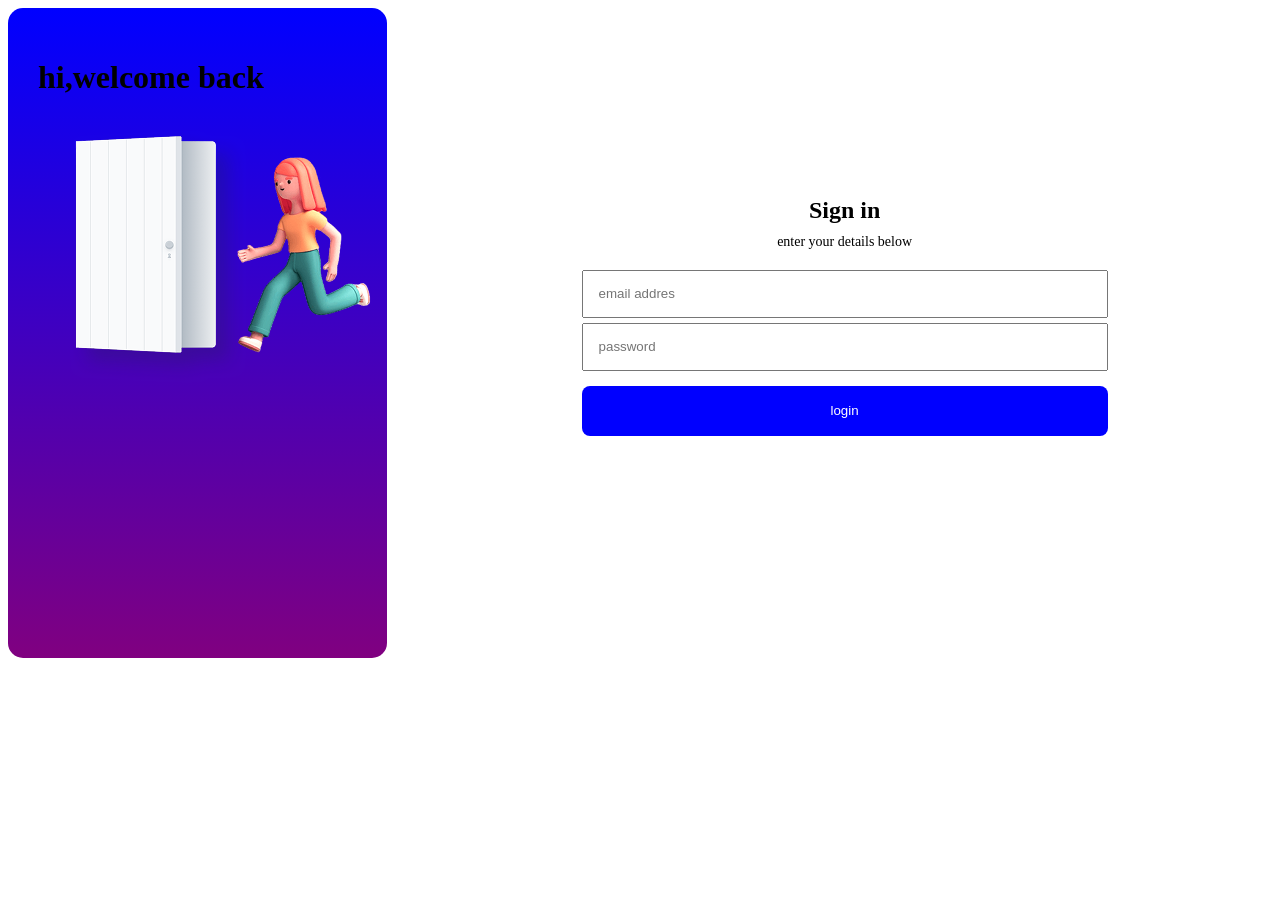
<file: index.html>
<!DOCTYPE html>
<html lang="en">
<head>
    <meta charset="UTF-8">
    <meta name="viewport" content="width=device-width, initial-scale=1.0">
    <title>Document</title>
    <link rel="stylesheet" href="./mein.css">
</head>
<body>
    <div class="container">

      <div class="left">
        <h1>hi,welcome back</h1>
        <img src="./Artboard Copy (1).png" alt=" rasim">

    </div>
    <div class=" list">
        <h2>Sign in</h2>
        <p>enter your details below</p>
        <input type="emeil kod" placeholder="email addres">
        <input type="password" placeholder="password">
        <button>login</button>
    </div> 

    </div>
</body>
</html>
</file>
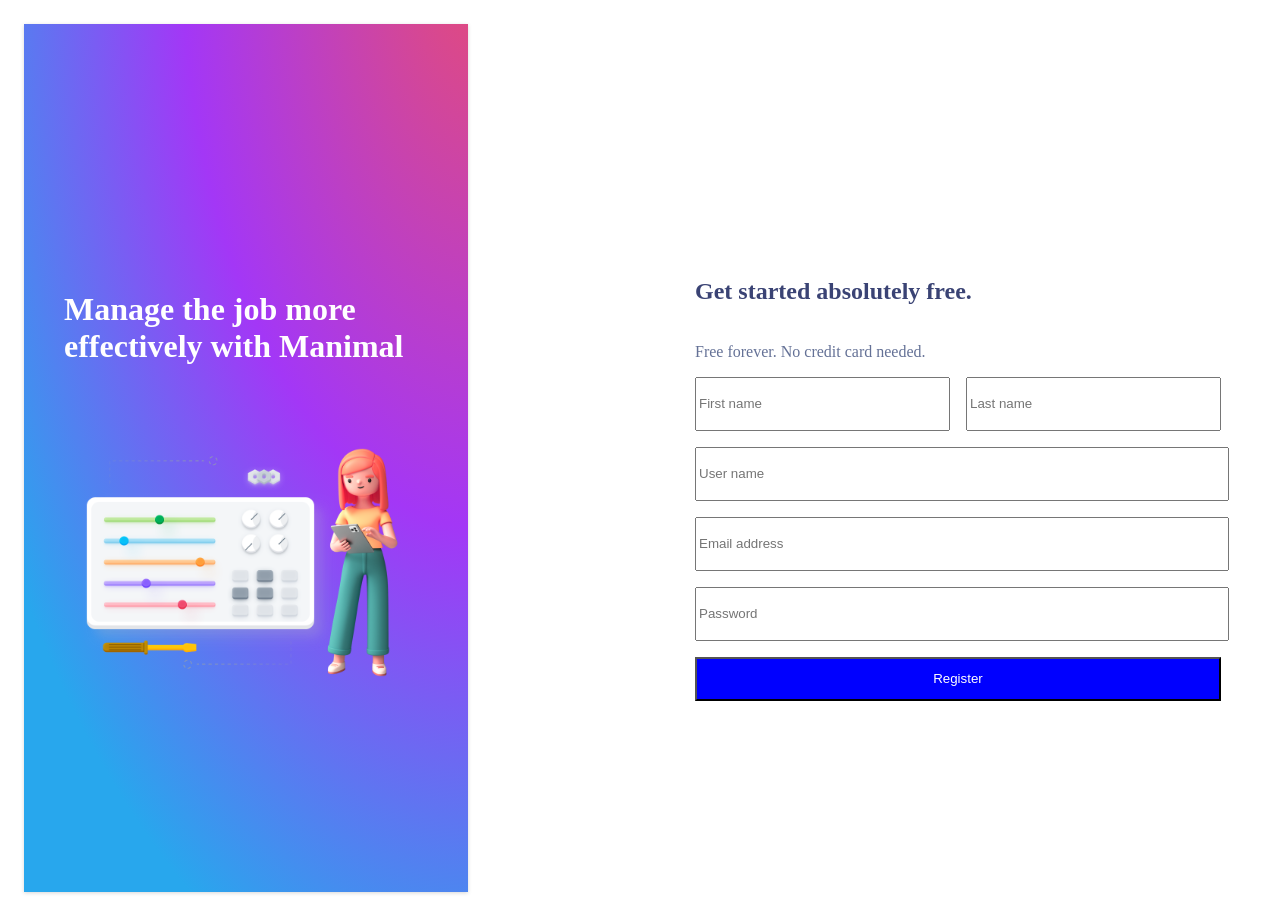
<file: index2.html>
<!DOCTYPE html>
<html lang="en">
<head>
    <meta charset="UTF-8">
    <meta name="viewport" content="width=device-width, initial-scale=1.0">
    <title>Index2</title>
    <link rel="stylesheet" href="./mein2.css">
</head>
<body>
    <div class="do">
    <div class="det">
      <h1 class="pet">Manage the job more effectively with Manimal</h1>
      <img src="./illustration_register.svg" alt="" class="img">
    </div>
    <div class="div">
     <h2 class="h2">Get started absolutely free.</h2>
     <p class="pp">Free forever. No credit card needed.</p>
     <div class="dok">
     <input class="put" type="text" placeholder="First name">
     <input class="take" type="text" placeholder="Last name">        
     </div>
     <input class="clever" type="text" placeholder="User name">
     <input class="inp" type="text" placeholder="Email address">
     <input class="inp2" type="text" placeholder="Password">
     <button class="btn" type="submit">Register</button>
    </div>
    </div>
</body>
</html>
</file>
<file: mein.css>
.left{
    width: 30%;
    height: 650px;
    background: linear-gradient(blue,purple);
    padding: 30px;
    border-radius: 15px;
    box-sizing: border-box;
}
.left img{
    width: 364px;
    height: 273px;
    display: block;
    
}
.list{
    width: 526px;
    height: 273px;
    margin: auto;
    padding: 0px;
    box-sizing: border-box;

}
.list h2{
    margin: 0 0 10px;
    font-size: 24px;
    text-align: center;
}
.list p{
    margin: 0 0 20px;
    font-size: 14px;
    text-align: center;
}
.list input{
    display: block;
    width: 100%;
    height: 48px;
    padding: 15px;
    margin-bottom: 5px;
    box-sizing: border-box;
}

.list button{
    width: 100%;
    height: 50px;
    margin-top: 10px;
    background-color: blue;
    color: white;
    border: none;
    border-radius: 8px;
}
.container{
    display: flex;
    align-items: center;
    justify-content: space-between;
    gap: 30px;
}
</file>
<file: mein2.css>
.do{
    display: flex;
}
.det{
    box-shadow: rgba(0, 0, 0, 0.16) 0px 1px 4px;
    background: radial-gradient(128.88% 128.88% at 103.9% -10.39%, #E84D70 0%, #A337F6 53.09%, #28A7ED 100%) /* warning: gradient uses a rotation that is not supported by CSS and may not behave as expected */;
    width: 444px;
    height: 868px;
    margin-top: 16px;
    margin-left: 16px;
    margin-bottom: 16px;
}
.pet{
    width: 364;
    height: 144;
    padding-top: 245.5px;
    margin-left: 40px;
    margin-right: 40px;
    color: #fff;
}
.img{
    width: 364;
    height: 273;
    margin-top: 40px;
    margin-left: 40px;
    margin-left: 40px;
    margin-bottom: 165.5px;
}
.div{
    width: 526px;
    height: 401px;
    margin-top: 250px;
    margin-left: 227px;
    
}
.h2{
    width: 545px;
    height: 45px;
    color: #3A4374;
}
.pp{
    margin-top: 4px;
    color: #647196;
}
.put{
    width: 255.5px;
    height: 48px;
    display: flex;
}
.take{
    width: 255.5px;
    height: 48px;
    margin-left: 16px;
}
.clever{
    width: 526px;
    height: 48px;
    margin-top: 16px;
}
.inp{
    width: 526px;
    height: 48px;
    margin-top: 16px;
}
.inp2{
    width: 526px;
    height: 48px;
    margin-top: 16px;
}
.btn{
    width: 526px;
    height: 44px;
    background-color: blue;
    color: #fff; 
    margin-top: 16px; 
}
.dok{
    display: flex;
}
</file>
